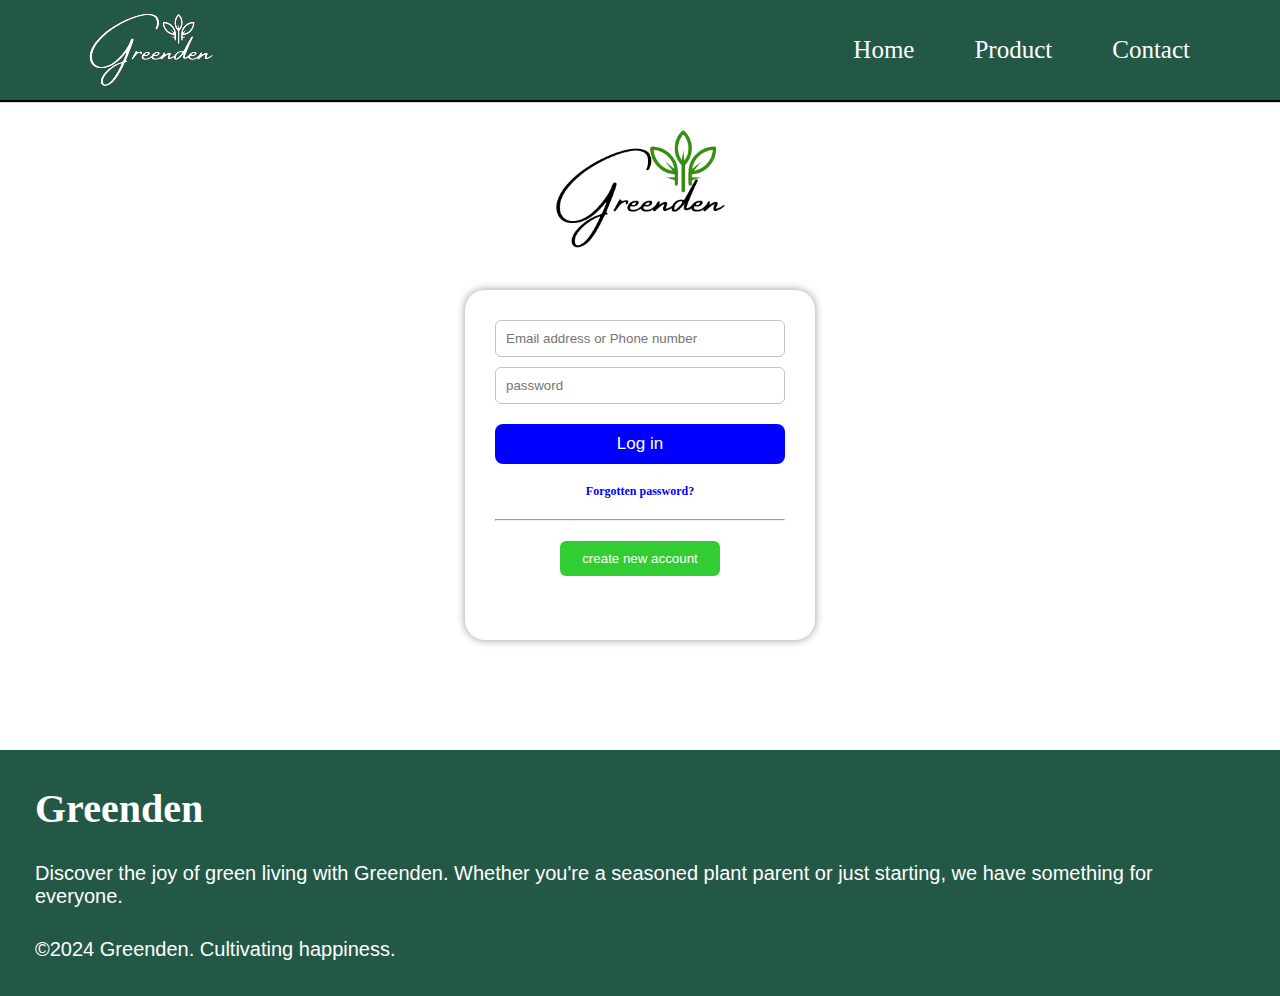
<file: signup.html>
<!DOCTYPE html>
<html lang="en">
<head>
    <meta charset="UTF-8">
    <meta name="viewport" content="width=device-width, initial-scale=1.0">
    <title>Greenden</title>
    <link rel="stylesheet" href="signup.css"/>
</head>
<body>

    <div class="container">
        <nav>
            <img src="G_2 (1).png" alt="">
            <div class="list">
                <ul>
                    <li><a href="index.html">Home</a></li>
                   <li><a href="product.html">Product</a></li>
                  <li><a href="contact.html">Contact</a></li>
                  <li><a href="signup.html"><i class="fa-solid fa-address-card"></i></a></li>
                 
                  </ul>
                    </div>


                    <div class="icon" onclick="showNavbar()">
                        <i class="fa-solid fa-bars" ></i>
                        </div>
            </nav>


     <div class="side-navbar">
            <p style="text-align: right;"  onclick="closeNavbar()">
                <i class="fa-solid fa-xmark"></i>
            </p>

            <div class="side-navbar-links">
                <ul>
                    <li><a href="home.html">Home</a></li>
                   <li><a href="product.html">Product</a></li>
                  <li><a href="contact.html">Contact</a></li>
                  <li><a href="signup.html"><i class="fa-solid fa-address-card"></i></a></li>
                  </ul>
            </div>
        </div>



        <div class="img">
            <img src="login.png" alt="">
        </div>
<div class="signup">
        <div class="two">
            <input type=""  placeholder="Email address or Phone number">

            <input type="password" placeholder="password">
        
            <div class="but">
            <button>Log in</button>
        </div>
      
       
            <P>Forgotten password?</P>
     
            <hr>
   <div class="vit">
            <button>create new account</button>
        </div>
      
        </div>
        </div>
        <footer>
            <h1>Greenden</h1>
            <P>Discover the joy of green living with Greenden. Whether you're a seasoned plant parent or just starting, we have something for everyone.</P>
            <P>©2024 Greenden. Cultivating happiness.</P>
        </footer>
        <script src="signup.js"></script>
    </body>
    </html>
</file>
<file: signup.css>
*{
    padding: 0;
    margin: 0;
    box-sizing: border-box;
}

nav{
    display: flex;
    justify-content:space-between;
    align-items: center;
    height: 100px;
    width: 100%;
    background-color:rgba(6, 66, 46, 0.884);
    color: white;
    box-shadow: 1px 1px 1px 1px black;
}

nav >img{
 
   padding:50px ;
 
}

nav >.list >ul 
{
    display: flex;
    list-style: none;
    
}


.list >ul >li{
 padding: 30px;
 font-size: 25px;
}



.list >ul >li >a{
    color: white;
    text-decoration: none;
}

.list >ul >li>a:hover{
    color: black;
    text-decoration: underline;
   
}
.li >ul >li >a >i:hover{
    color: black;
}




nav >img{
 
   padding:50px ;
 
}



nav >.list >ul >.icon{
    margin-top: 32px;
    margin-right: 20px;
    margin-left: 20px;
    font-size: 20px;
    
}

nav >.icon{
    margin-right:30px;
    font-size: 20px;
    
    
}

nav >.icon{
    display: none;
}


.side-navbar{
    background-color: #1D232c;
    width: 50%;
    height: 100%;
    position: fixed;
    top: 0;
    left: -60%;
    padding: 20px;
    color: white;
    font-size: 20px;
   
transition: 0.6s;
}

.side-navbar-links >ul >li {

    margin-bottom: 30px;
    list-style: none;

}

.side-navbar-links >ul >li >a{
    text-decoration: none;
    color: white;
}

.side-navbar-links >ul >li >a:hover{
    text-decoration: underline;
    
}






.img {
    display: flex;
    justify-content: center;
}
.img >img{
    width: 170px;
}

.two{
    display: flex;
    padding: 30px;
    height: 350px;
    width: 350px;
    flex-direction: column;
    border-radius: 20px;
    gap: 10px;
  background-color: white;
  box-shadow: 0px 0px 8px #999;
  
  margin-bottom: 80px;

}

.two>input{
    width:100%;                                                                                                                                                                                                                        ;
    padding: 10px;
    border-radius: 6px;
    border: none;
    background-color: rgb(255, 255, 255);
    border: 1px solid rgb(196, 196, 196);
   

}
.two >button {
    padding: 10px;
    border-radius: 10px;
    width: 200px;
    margin-left: 20px;
   

   
}

.two >.but{
    display: flex;
    justify-content: center;
    margin-top: 10px;
}

.two >.but>button{
    background-color: blue;
    color:white;
    padding: 10px;
    width: 100%;
    border-radius: 8px;

   font-size: 17px;
   border: none;
  
   
    
}


.two >p{
    display: flex;
    justify-content: center;
    font-size: 12px;
    margin-top: 10px;
    margin-bottom: 10px;
    color: blue;
    font-weight: bold;

}

.two >.vit{
    display: flex;
    justify-content: center;
    margin-top: 10px;
    margin-bottom: 10px;
}

.two >.vit>button{
background-color: limegreen;
    color:white;
   
    padding: 8px ;
    width: 160px;
    height: 35px;
    border-radius: 6px;
   border: none;
  
   
    
}

.signup {
    display: flex;
    justify-content: center;
    margin-top: 20px;
}




footer{
    background-color:rgba(6, 66, 46, 0.884) ;
    margin-top: 30px;
    padding: 20px;
    gap: 10px;
}

footer >h1{
    color: white;
    font-size: 40px;
  font-family: 'Times New Roman', Times, serif;
  padding: 15px;
}

footer >p{
    font-size: 20px;
    font-family: 'Gill Sans', 'Gill Sans MT', Calibri, 'Trebuchet MS', sans-serif;
    color: white;
    padding: 15px;
}


@media(max-width:700px){


    nav{
        height: 70px;
    }

    nav >.list{
        display: none;
    }
    
    
    nav >img{
        padding: 15px;
        width: 180px;
    }
    nav >.icon{
        display: block;
    }

    .two{

        width:300px;
        
    }
        
    
    
    .icon{
        display: block;
    }

    
}
</file>
